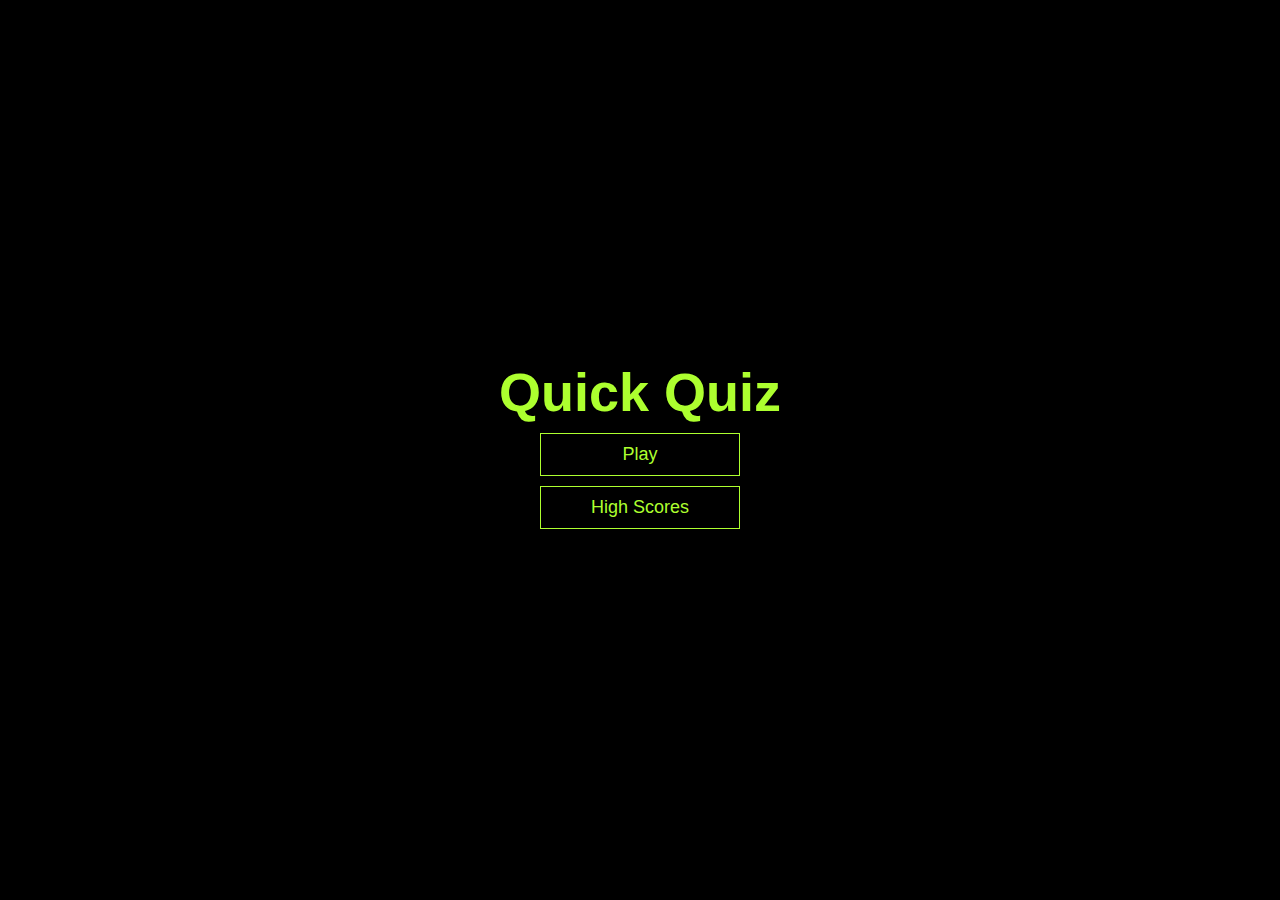
<file: index.html>
<!DOCTYPE html>
<html lang="en">

<head>
    <meta charset="UTF-8">
    <meta name="viewport" content="width=device-width, initial-scale=1.0">
    <title>Document</title>
    <link rel="stylesheet" href="style.css">
</head>

<body>
    <div class="container">
        <div id="home" class="flex-center flex-column">
            <h1>Quick Quiz</h1>
            <a class="btn" href="quiz.html">Play</a>
            <a class="btn" href="highscores.html">High Scores</a>
        </div>
    </div>
</body>

</html>
</file>
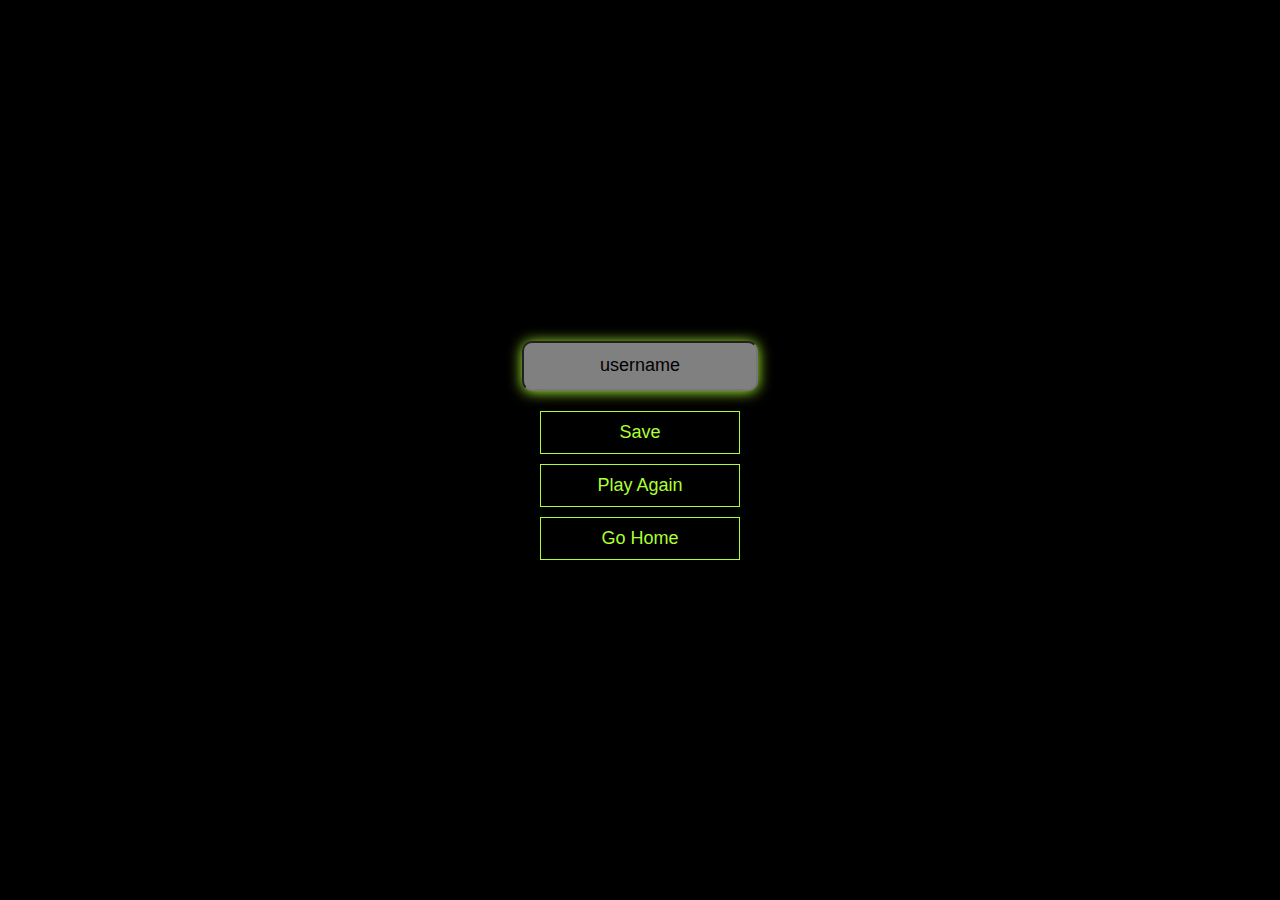
<file: end.html>
<!DOCTYPE html>
<html lang="en">

<head>
    <meta charset="UTF-8" />
    <meta name="viewport" content="width=device-width, initial-scale=1.0" />
    <meta http-equiv="X-UA-Compatible" content="ie=edge" />
    <title>Congrats!</title>
    <link rel="stylesheet" href="style.css" />

</head>

<body>
    <div class="container">
        <div id="end" class="flex-center flex-column">
            <h1 id="finalscore">0</h1>
            <form action="index.html">
                <input type="text" nname="username" id="username" placeholder="username" value="" />
                <button class="btn" id="savescorebtn" onclick="saveScore()" disabled> Save</button>
            </form>
            <a class="btn" href="quiz.html">Play Again</a>
            <a class="btn" href="index.html">Go Home</a>
        </div>
    </div>
    <script src="end.js"></script>
</body>


</html>
</file>
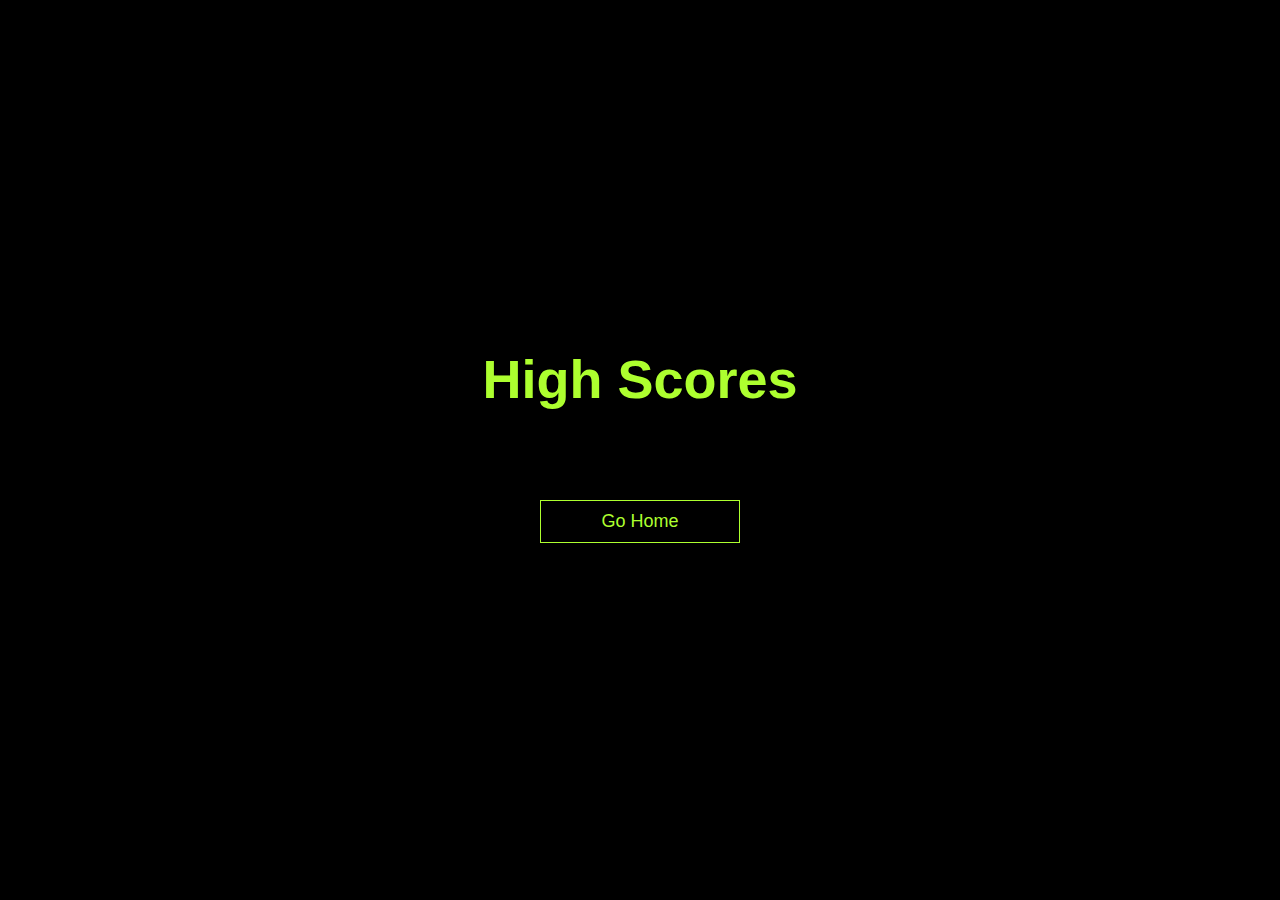
<file: highscores.html>
<!DOCTYPE html>
<html lang="en">

<head>
    <meta charset="UTF-8">
    <meta name="viewport" content="width=device-width, initial-scale=1.0">

    <link rel="stylesheet" href="style.css">
    <title>High Scores</title>
</head>

<body>
    <div class="container">
        <div id="highscores" class="flex-center flex-column">
            <h1 id="finalScore" style="margin-bottom: 5rem;">High Scores</h1>
            <ul id="highscoreslist">

            </ul>

            <a class="btn" href="index.html">Go Home</a>
        </div>
    </div>
    <script src="highscores.js"></script>

</body>

</html>
</file>
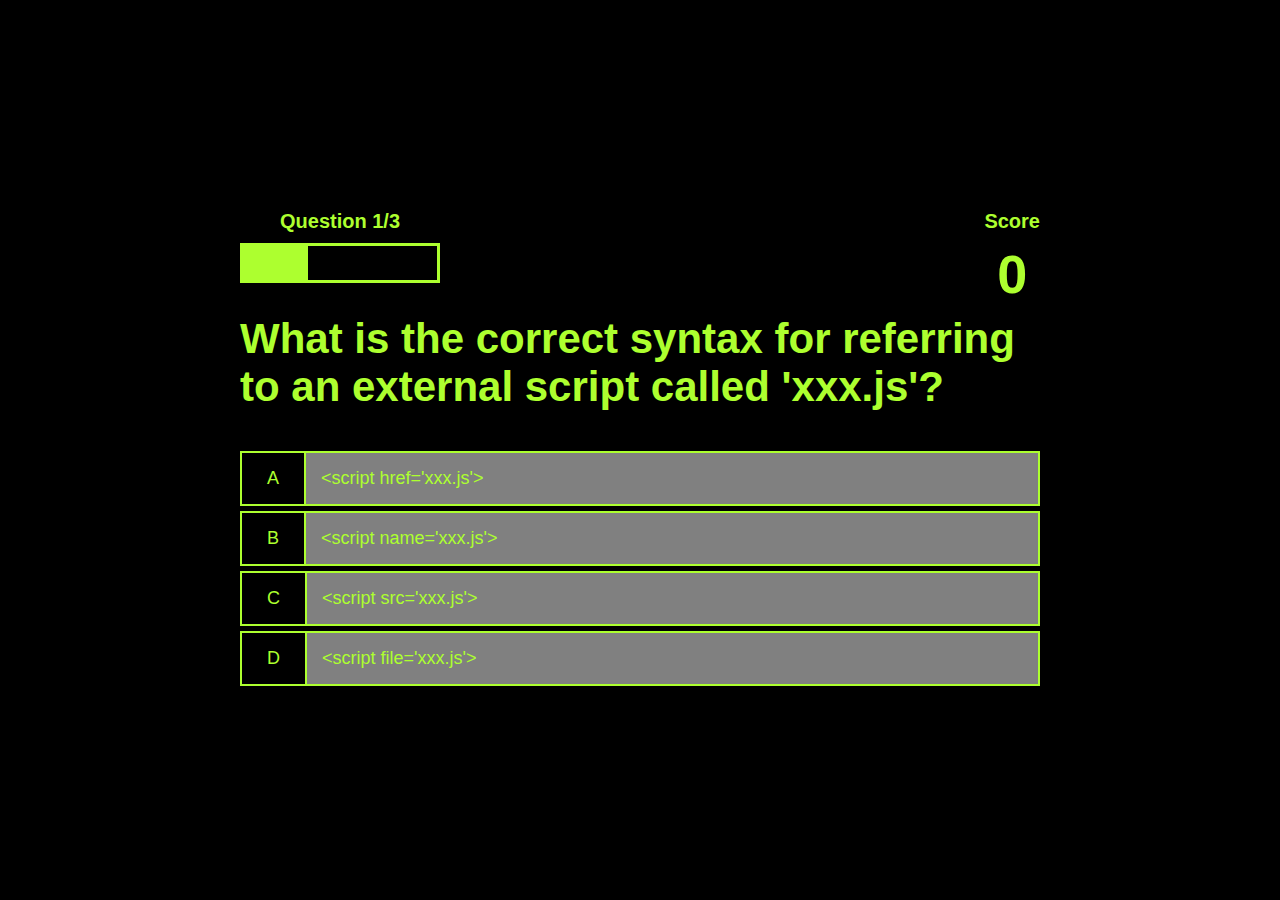
<file: quiz.html>
<!DOCTYPE html>
<html lang="en">

<head>
    <meta charset="UTF-8">
    <meta name="viewport" content="width=device-width, initial-scale=1.0">
    <title>Quick Quiz - Start</title>
    <link rel="stylesheet" href="style.css">
    <link rel="stylesheet" href="quiz.css">
</head>

<body>
    <div class="container">
        <div id="quiz" class="justify-content flex-column">
            <div id="hud">
                <div class="hud-item">
                    <h1 id="progresstext" class="hud-prefix">
                        Question
                    </h1>
                    <div id="progressbar">
                        <div id="progressbarfull">

                        </div>
                    </div>
                </div>
                <div class="hud-item">
                    <h1 class="hud-prefix">
                        Score
                    </h1>
                    <h1 id="score" class="hud-main-text">
                        0
                    </h1>
                </div>
            </div>
            <h2 id="question">Whats's the answer to the next question?</h2>
            <div class="choice-container">
                <p class="choice-prefix">A</p>
                <p id="one" class="choice-text" data-number='1'>Choice 1</p>
            </div>
            <div class="choice-container">
                <p class="choice-prefix">B</p>
                <p id="two" class="choice-text" data-number='2'>Choice 2</p>
            </div>
            <div class="choice-container">
                <p class="choice-prefix">C</p>
                <p id="three" class="choice-text" data-number='3'>Choice 3</p>
            </div>
            <div class="choice-container">
                <p class="choice-prefix">D</p>
                <p id="four" class="choice-text" data-number='4'>Choice 4</p>
            </div>
        </div>
    </div>
    <script src="quiz.js"></script>
</body>

</html>
</file>
<file: style.css>
:root {
    background-color: black;
    font-size: 62.5%;
}

* {
    box-sizing: border-box;
    font-family: Arial, Helvetica, sans-serif;
    margin: 0;
    padding: 0;
    color: greenyellow;
}

h1,
h2,
h3,
h4 {
    margin-bottom: 1rem;
}

h1 {
    font-size: 5.4rem;
    color: greenyellow;
}

h1>span {
    font-size: 2.4rem;
    font-weight: 500;
}

h2 {
    font-size: 4.2rem;
    margin-bottom: 4rem;
    font-weight: 700;
}

h3 {
    font-size: 2.8rem;
    font-weight: 500;
}


/*UTILITIES*/

.container {
    width: 100vw;
    height: 100vh;
    display: flex;
    justify-content: center;
    align-items: center;
    max-width: 80rem;
    margin: 0 auto;
}

.container>* {
    width: 100%;
}

.flex-column {
    display: flex;
    flex-direction: column;
}

.flex-center {
    justify-content: center;
    align-items: center;
}

.justify-center {
    justify-content: center;
}

.text-center {
    text-align: center;
}

.hidden {
    display: none;
}


/*BUTTONS*/

.btn {
    font-size: 1.8rem;
    padding: 1rem 0;
    width: 20rem;
    text-align: center;
    border: 0.1rem solid greenyellow;
    margin-bottom: 1rem;
    text-decoration: none;
    color: greenyellow;
    background-color: black;
}

.btn:hover {
    cursor: pointer;
    box-shadow: 0 0.4rem 1.4rem 0 greenyellow;
    transform: translateY(-0.5rem);
    transition: 300ms;
}

.btn[disabled]:hover {
    cursor: not-allowed;
    box-shadow: none;
    transform: none;
}


/*Form*/

form {
    width: 100%;
    display: flex;
    flex-direction: column;
    align-items: center;
}

input {
    font-size: 1.8rem;
    margin-bottom: 2rem;
    color: greenyellow;
    height: 5rem;
    border-radius: 1rem;
    box-shadow: 0 0.1rem 1.4rem 0 greenyellow;
    background-color: grey;
    text-align: center;
}

input::placeholder {
    color: black;
}


/*High Scores*/

#highscoreslist {
    list-style: none;
    margin-bottom: 4rem;
}

.high-score {
    margin: 0.2rem 0;
    font-size: 2.5rem;
}

.high-score:hover {
    transform: scale(1.25);
}
</file>
<file: quiz.css>
.choice-container {
    display: flex;
    margin-bottom: 0.5rem;
    width: 100%;
    font-size: 1.8rem;
    border: 0.2rem solid greenyellow;
    background-color: grey;
}

.choice-container:hover {
    cursor: pointer;
    box-shadow: 0 0.4rem 1.4rem 0 greenyellow;
    transform: translateY(-0.5rem);
    transition: 300ms;
}

.choice-prefix {
    padding: 1.5rem 2.5rem;
    background-color: black;
    border-right: 0.2rem solid greenyellow;
}

.choice-text {
    padding: 1.5rem;
    width: 100%;
}

.correct {
    background-color: green;
}

.incorrect {
    background-color: red;
}

#hud {
    display: flex;
    justify-content: space-between;
}

.hud-prefix {
    text-align: center;
    font-size: 2rem;
}

.hud-main-text {
    text-align: center;
}

#progressbar {
    width: 20rem;
    height: 4rem;
    border: 0.3rem solid greenyellow;
}

#progressbarfull {
    width: 0;
    height: 3.4rem;
    background-color: greenyellow;
}
</file>
